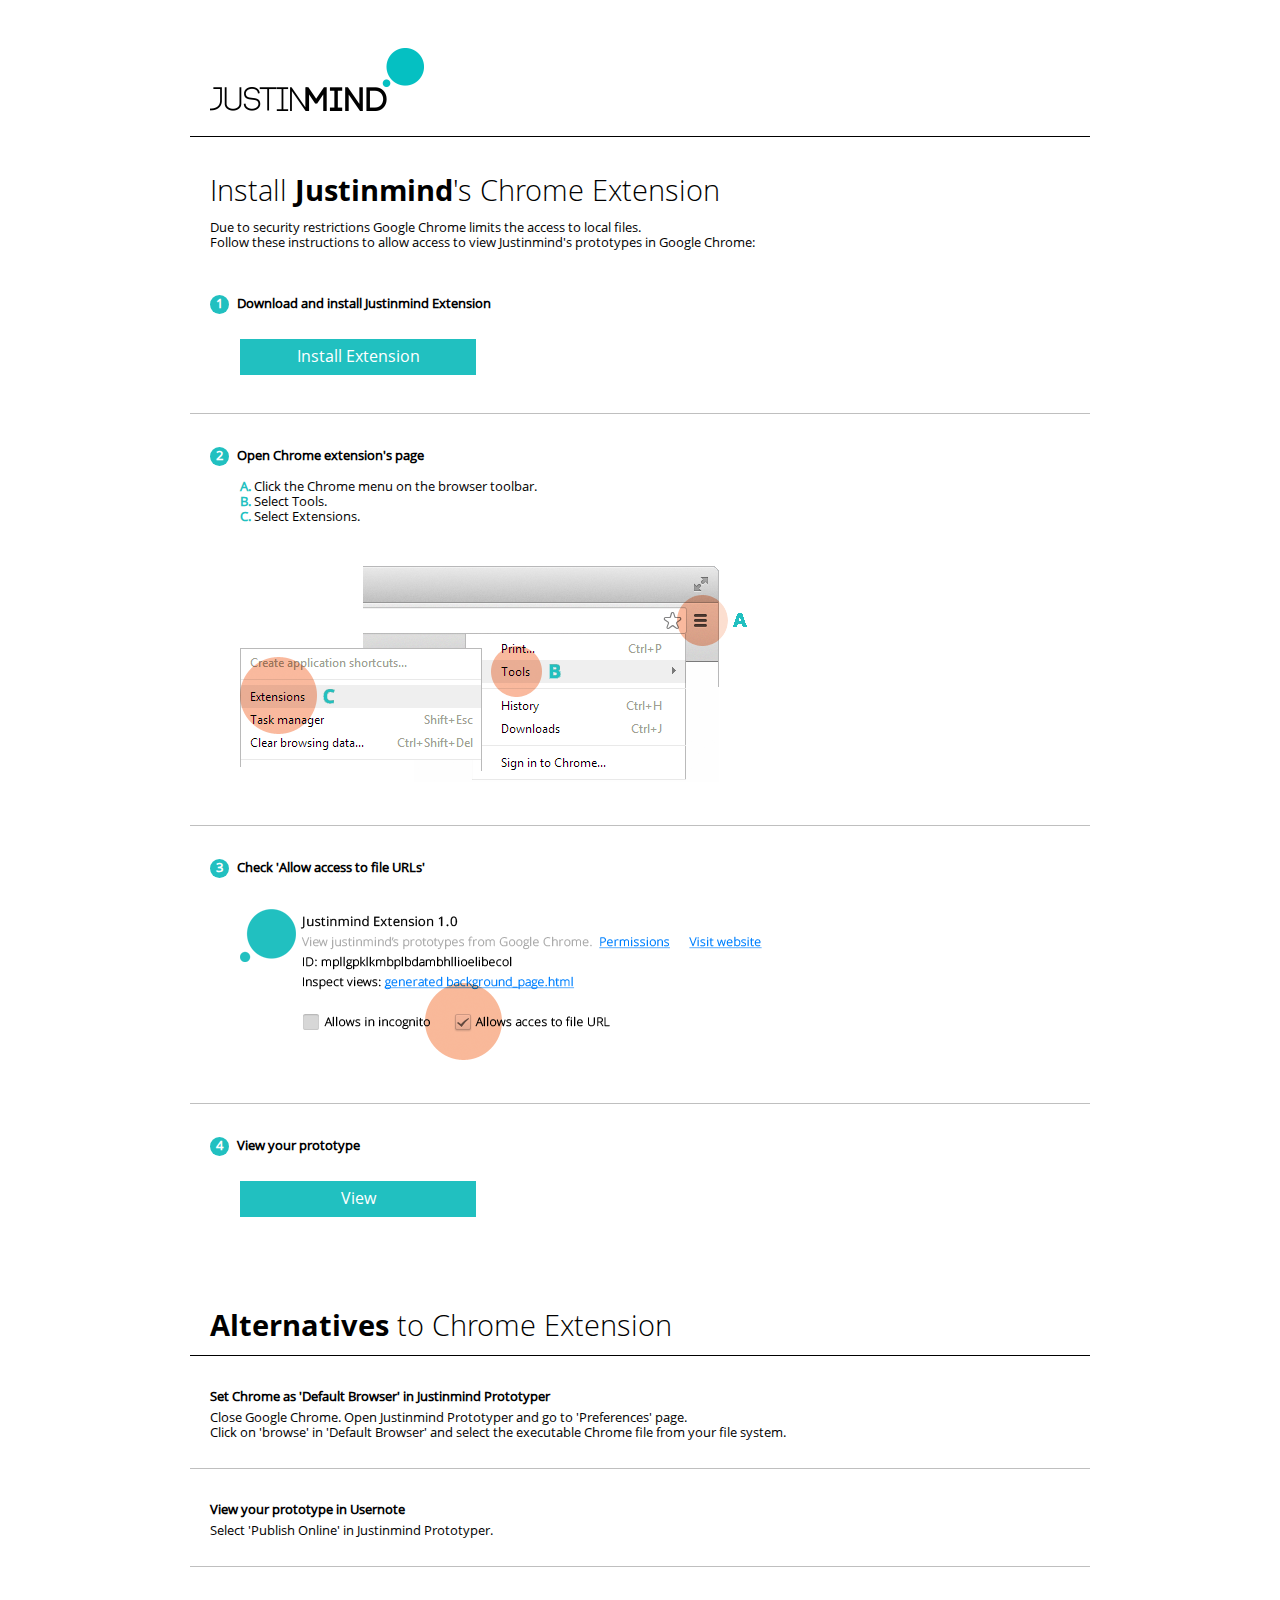
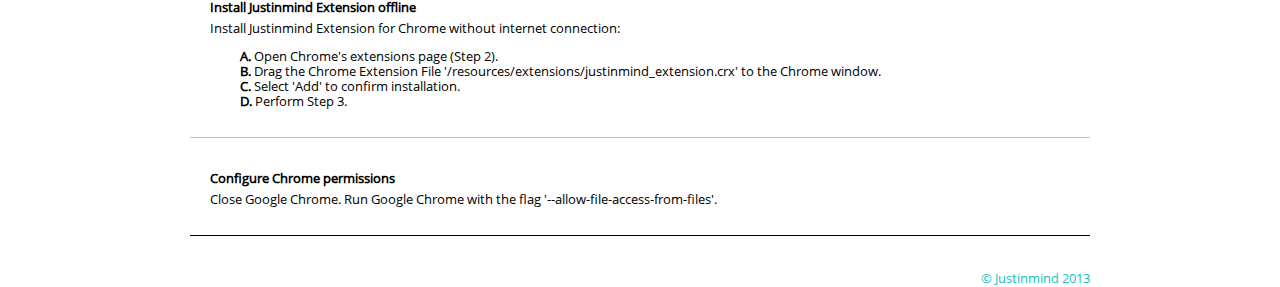
<file: resources/jim/html/chrome.html>
<!DOCTYPE html PUBLIC "-//W3C//DTD XHTML 1.1//EN" "http://www.w3.org/TR/xhtml11/DTD/xhtml11.dtd">
<html>
  <head>
    <meta http-equiv="content-type" content="text/html; charset=utf-8" />
    <title> Justinmind - Install extension</title>
    <style type="text/css">
      body { background-color: #ffffff; font-family: 'OpenSans', sans-serif; color: black;}
      #overlay { position: relative; top: 40px; width: 100%; }
      div.button:hover {opacity:0.9;}
      a {font-size: 12pt;line-height:35px;display:inline-block;text-decoration:none; color:white; width:100%;height:100%; vertical-align:middle;}
      #main {
        width: 900px;
        margin: 0 auto;
      }
      .content_section {
        margin-top: 20px;
		margin-bottom: 38px;
        border-top: 1px solid #bfbfbf;
		padding-left:20px;
		padding-top:33px;
      }
	  .content_section_alt {
        margin-top: 0px;
		margin-bottom: 28px;
        border-top: 1px solid #bfbfbf;
		padding-left:20px;
		padding-top:33px;
      }
	  .first{
		border-top: 1px solid black;
	  }
	  #logo {
		padding-left:20px;
      }
      #title, #alt_title { 
	      font-size: 22pt; 
	      margin-bottom: 10px; 
	      margin-top:0px;
	      font-family: 'OpenSansLight', sans-serif;
      }
	  #alt_title{
		padding-left:20px;
		padding-top:50px;
	  }
      #intro { 
		  margin-bottom:45px;
	  }
	  .description{
	    font-size: 10pt; 
		line-height: 15px; 
	  }
	  #step { 
		  font-size: 10pt; 
		  line-height: 15px; 
	  }
	  .bullet {
	    color:white;
	    text-align:center;
		background-color: #21C0C0;
		width: 18px; height: 18px; 
		-webkit-border-radius: 50%; -moz-border-radius:50%;
		border-radius:50%;
		margin: 0px, auto;
		margin-right: 5px;
		display:inline-block;
		padding-right:1px;
		padding-top:1px;
	  }
	  #install_button{
		/*background-image: url('./images/install_button.png');*/
	  }
	  #view_button{
		/*background-image: url('./images/view.png');*/
	  }
	  .button{
	  	width:236px;
		height:36px;
		margin-left:30px;
		margin-top:25px;
		color:white;
		background-color:#21C0C0;
		text-align:center;
		vertical-align:middle;
	  }
	  #list_steps, #settings{
		margin-left:30px;
	  }
	  #list_alt{
		padding-top:0px;
		margin-top:0px;
		margin-bottom:40px;
	  }
	  div.alt{
		margin-bottom:10px;
	  }
	  #settings{
		margin-top:28px;
	  }
	  .letter{
		display:inline-block;
		color:#21C0C0;
		font-weight:bold;
	  }
	  @font-face{
		font-family: 'OpenSans';
		src:url('./resources/OpenSans-Regular.ttf') format('truetype');
	  }
	  @font-face{
		font-family: 'OpenSansBold';
		src:url('./resources/OpenSans-Bold.ttf') format('truetype');
	  }
	  @font-face{
		font-family: 'OpenSansLight';
		src:url('./resources/OpenSans-Light.ttf') format('truetype');
	  }
	  .intro_alt{
		font-weight:bold;
		margin-bottom:6px;
	  }
	  .sign{
		float:right;
		font-size:10pt;
		color:#21C0C0;
	  }
	  .openSansBold{
		font-family: 'OpenSansBold', sans-serif;
		display:inline-block;
	  }
    </style>
  </head>
  <body>
    <div id="overlay">
      <div id="main">
        <img id="logo" src='./images/logo.png'>
        <div class="content_section first">
	        <div id="title">Install <div class="openSansBold">Justinmind</div>'s Chrome Extension</div>
	        <div id="intro" class="description">
	          Due to security restrictions Google Chrome limits the access to local files.<br>
			  Follow these instructions to allow access to view Justinmind's prototypes in Google Chrome:
			</div>
	        <div id="step">
				<div class="bullet"><b>1</b></div>
				<b>Download and install Justinmind Extension</b>
		        <div id='install_button' class="button"><a href="https://chrome.google.com/webstore/detail/pnfffbfcdapknabgmlnpagljkjdejaap" target='_blank'>Install Extension</a></div>   
	        </div> 
		</div>
		<div class="content_section">
	        <div id="step">
				<div class="bullet"><b>2</b></div>
				<b>Open Chrome extension's page</b>
	        </div> 
	        <dl id="list_steps" class="description">
		        <dt><div class="letter">A.</div> Click the Chrome menu on the browser toolbar.</dt>
		        <dt><div class="letter">B.</div> Select Tools.</dt>
		        <dt><div class="letter">C.</div> Select Extensions.</dt>
	        </dl>
			<img id="settings" src='./images/settings.png'>
		</div>
		<div class="content_section">
			<div id="step">
				<div class="bullet"><b>3</b></div>
				<b>Check 'Allow access to file URLs'</b>
			</div>
			<img id="settings" src='./images/extension.png'>
	    </div>
		<div class="content_section">
			<div id="step">
				<div class="bullet"><b>4</b></div>
				<b>View your prototype</b>
			</div>
			<div id='view_button' class="button"><a href="../../../index.html">View</a></div>  
	    </div>
		<!--EXTENSIONS-->
		<div id="alt_title"><div class="openSansBold">Alternatives</div> to Chrome Extension</div>
		<div class="content_section_alt first">
			<div class="alt description"><div class='intro_alt'>Set Chrome as 'Default Browser' in Justinmind Prototyper</div>
				<div>Close Google Chrome. Open Justinmind Prototyper and go to 'Preferences' page.<br>Click on 'browse' in 'Default Browser' and select the executable Chrome file from your file system.</div>
			</div>
		</div>
		<div class="content_section_alt">
		    <div class="alt description"><div class='intro_alt'>View your prototype in Usernote</div>
				<div>Select 'Publish Online' in Justinmind Prototyper.</div>
			</div>
		</div>
		<div class="content_section_alt">
		    <div class="alt description"><div class='intro_alt'>Install Justinmind Extension offline</div>
				<div>Install Justinmind Extension for Chrome without internet connection:</div>
				<dl id="list_steps" class="description">
					<dt><b>A.</b> Open Chrome's extensions page (Step 2).</dt>
					<dt><b>B.</b> Drag the Chrome Extension File '/resources/extensions/justinmind_extension.crx' to the Chrome window.</dt>
					<dt><b>C.</b> Select 'Add' to confirm installation.</dt>
					<dt><b>D.</b> Perform Step 3.</dt>
				</dl>
			</div>
		</div>
		<div class="content_section_alt">
			<div class="alt description"><div class='intro_alt'>Configure Chrome permissions</div>
				<div>Close Google Chrome. Run Google Chrome with the flag '--allow-file-access-from-files'.</div>
			</div>
		</div>
		<div class="content_section_alt first"><div class="sign">© Justinmind 2013</div></div>
		</div>
	  </div>
    </div>
  </body>
</html>
</file>
